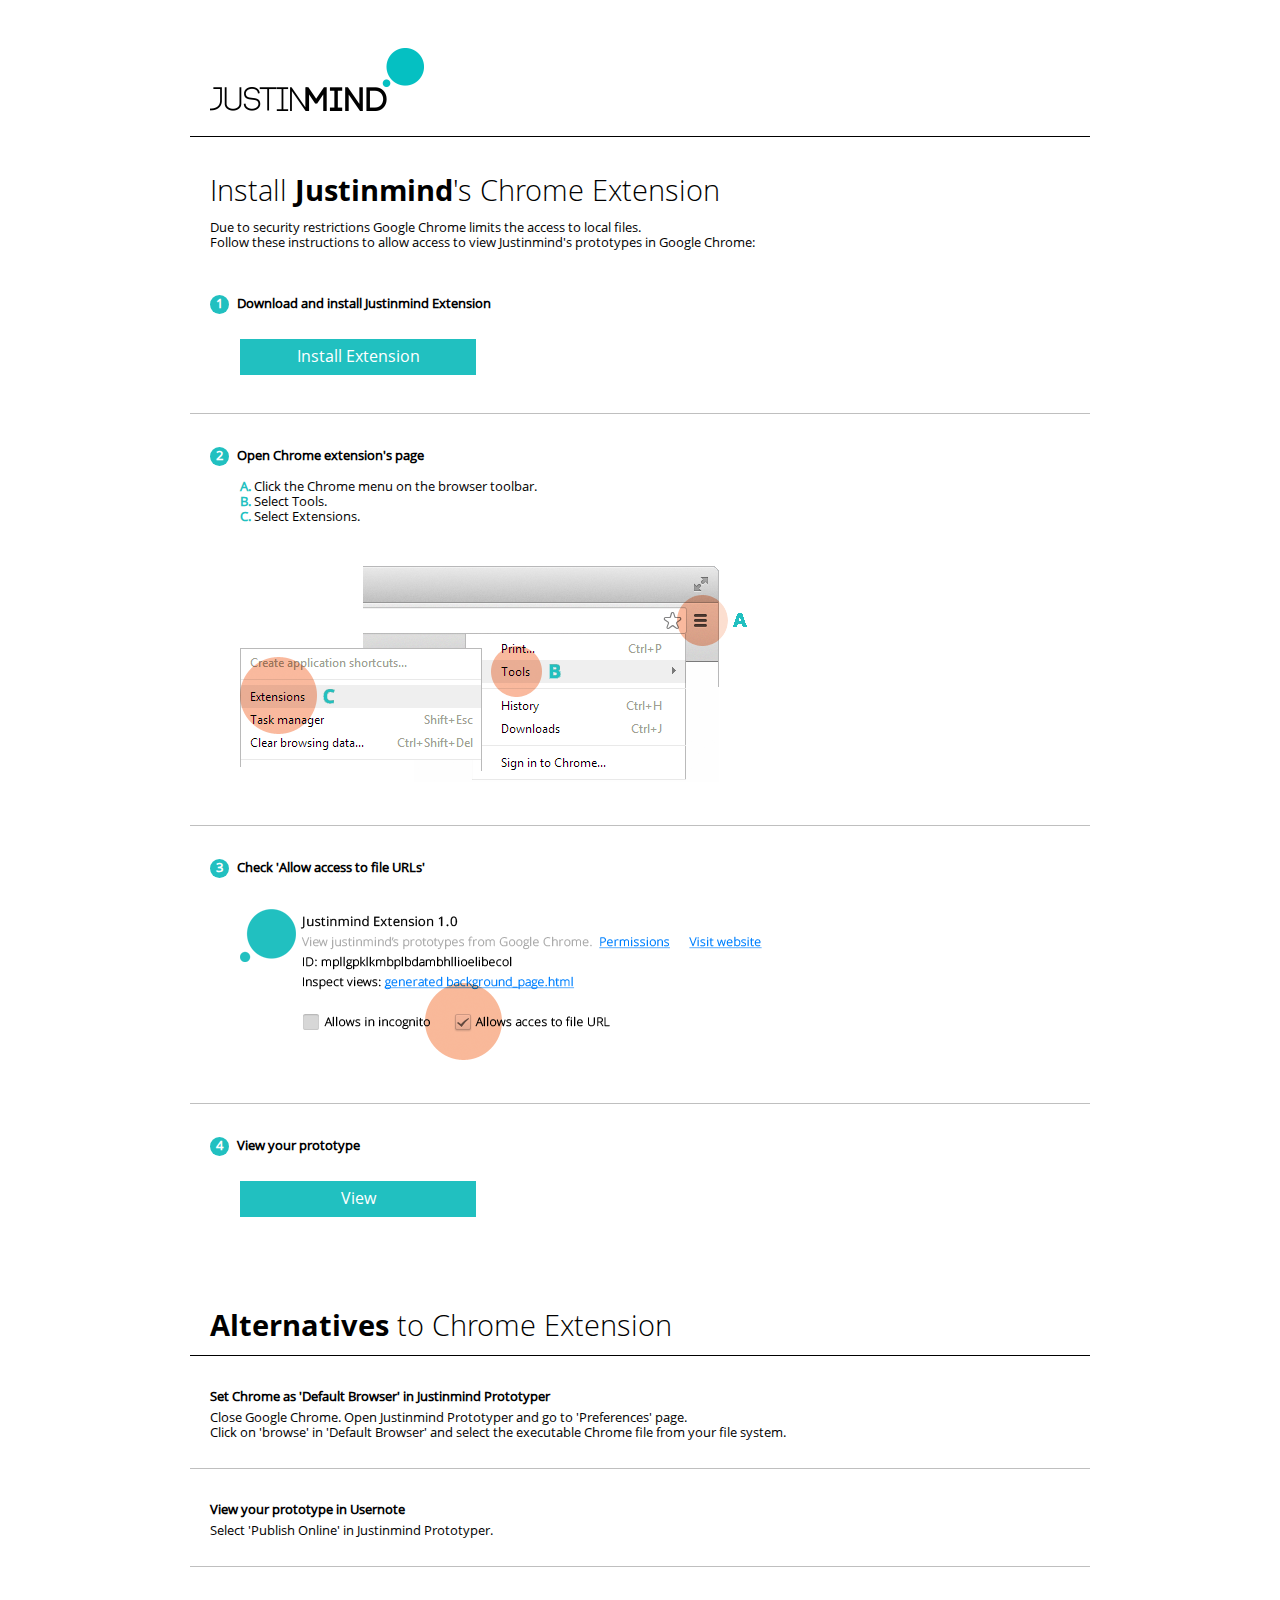
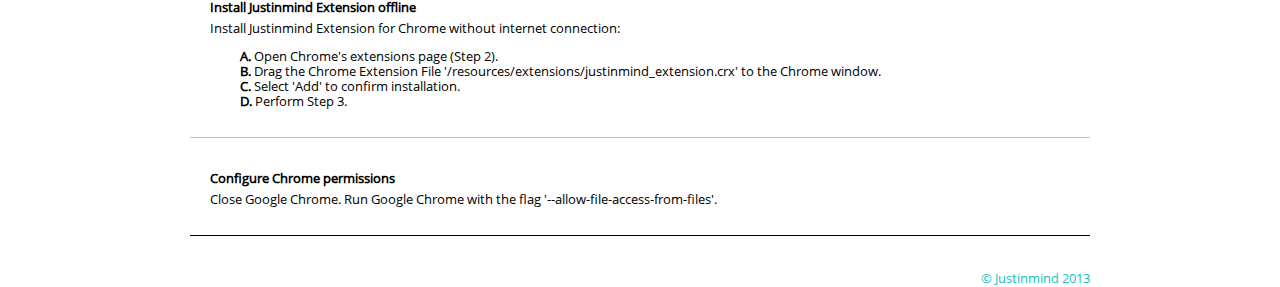
<file: resources/jim/html/chrome.html>
<!DOCTYPE html PUBLIC "-//W3C//DTD XHTML 1.1//EN" "http://www.w3.org/TR/xhtml11/DTD/xhtml11.dtd">
<html>
  <head>
    <meta http-equiv="content-type" content="text/html; charset=utf-8" />
    <title> Justinmind - Install extension</title>
    <style type="text/css">
      body { background-color: #ffffff; font-family: 'OpenSans', sans-serif; color: black;}
      #overlay { position: relative; top: 40px; width: 100%; }
      div.button:hover {opacity:0.9;}
      a {font-size: 12pt;line-height:35px;display:inline-block;text-decoration:none; color:white; width:100%;height:100%; vertical-align:middle;}
      #main {
        width: 900px;
        margin: 0 auto;
      }
      .content_section {
        margin-top: 20px;
		margin-bottom: 38px;
        border-top: 1px solid #bfbfbf;
		padding-left:20px;
		padding-top:33px;
      }
	  .content_section_alt {
        margin-top: 0px;
		margin-bottom: 28px;
        border-top: 1px solid #bfbfbf;
		padding-left:20px;
		padding-top:33px;
      }
	  .first{
		border-top: 1px solid black;
	  }
	  #logo {
		padding-left:20px;
      }
      #title, #alt_title { 
	      font-size: 22pt; 
	      margin-bottom: 10px; 
	      margin-top:0px;
	      font-family: 'OpenSansLight', sans-serif;
      }
	  #alt_title{
		padding-left:20px;
		padding-top:50px;
	  }
      #intro { 
		  margin-bottom:45px;
	  }
	  .description{
	    font-size: 10pt; 
		line-height: 15px; 
	  }
	  #step { 
		  font-size: 10pt; 
		  line-height: 15px; 
	  }
	  .bullet {
	    color:white;
	    text-align:center;
		background-color: #21C0C0;
		width: 18px; height: 18px; 
		-webkit-border-radius: 50%; -moz-border-radius:50%;
		border-radius:50%;
		margin: 0px, auto;
		margin-right: 5px;
		display:inline-block;
		padding-right:1px;
		padding-top:1px;
	  }
	  #install_button{
		/*background-image: url('./images/install_button.png');*/
	  }
	  #view_button{
		/*background-image: url('./images/view.png');*/
	  }
	  .button{
	  	width:236px;
		height:36px;
		margin-left:30px;
		margin-top:25px;
		color:white;
		background-color:#21C0C0;
		text-align:center;
		vertical-align:middle;
	  }
	  #list_steps, #settings{
		margin-left:30px;
	  }
	  #list_alt{
		padding-top:0px;
		margin-top:0px;
		margin-bottom:40px;
	  }
	  div.alt{
		margin-bottom:10px;
	  }
	  #settings{
		margin-top:28px;
	  }
	  .letter{
		display:inline-block;
		color:#21C0C0;
		font-weight:bold;
	  }
	  @font-face{
		font-family: 'OpenSans';
		src:url('./resources/OpenSans-Regular.ttf') format('truetype');
	  }
	  @font-face{
		font-family: 'OpenSansBold';
		src:url('./resources/OpenSans-Bold.ttf') format('truetype');
	  }
	  @font-face{
		font-family: 'OpenSansLight';
		src:url('./resources/OpenSans-Light.ttf') format('truetype');
	  }
	  .intro_alt{
		font-weight:bold;
		margin-bottom:6px;
	  }
	  .sign{
		float:right;
		font-size:10pt;
		color:#21C0C0;
	  }
	  .openSansBold{
		font-family: 'OpenSansBold', sans-serif;
		display:inline-block;
	  }
    </style>
  </head>
  <body>
    <div id="overlay">
      <div id="main">
        <img id="logo" src='./images/logo.png'>
        <div class="content_section first">
	        <div id="title">Install <div class="openSansBold">Justinmind</div>'s Chrome Extension</div>
	        <div id="intro" class="description">
	          Due to security restrictions Google Chrome limits the access to local files.<br>
			  Follow these instructions to allow access to view Justinmind's prototypes in Google Chrome:
			</div>
	        <div id="step">
				<div class="bullet"><b>1</b></div>
				<b>Download and install Justinmind Extension</b>
		        <div id='install_button' class="button"><a href="https://chrome.google.com/webstore/detail/pnfffbfcdapknabgmlnpagljkjdejaap" target='_blank'>Install Extension</a></div>   
	        </div> 
		</div>
		<div class="content_section">
	        <div id="step">
				<div class="bullet"><b>2</b></div>
				<b>Open Chrome extension's page</b>
	        </div> 
	        <dl id="list_steps" class="description">
		        <dt><div class="letter">A.</div> Click the Chrome menu on the browser toolbar.</dt>
		        <dt><div class="letter">B.</div> Select Tools.</dt>
		        <dt><div class="letter">C.</div> Select Extensions.</dt>
	        </dl>
			<img id="settings" src='./images/settings.png'>
		</div>
		<div class="content_section">
			<div id="step">
				<div class="bullet"><b>3</b></div>
				<b>Check 'Allow access to file URLs'</b>
			</div>
			<img id="settings" src='./images/extension.png'>
	    </div>
		<div class="content_section">
			<div id="step">
				<div class="bullet"><b>4</b></div>
				<b>View your prototype</b>
			</div>
			<div id='view_button' class="button"><a href="../../../index.html">View</a></div>  
	    </div>
		<!--EXTENSIONS-->
		<div id="alt_title"><div class="openSansBold">Alternatives</div> to Chrome Extension</div>
		<div class="content_section_alt first">
			<div class="alt description"><div class='intro_alt'>Set Chrome as 'Default Browser' in Justinmind Prototyper</div>
				<div>Close Google Chrome. Open Justinmind Prototyper and go to 'Preferences' page.<br>Click on 'browse' in 'Default Browser' and select the executable Chrome file from your file system.</div>
			</div>
		</div>
		<div class="content_section_alt">
		    <div class="alt description"><div class='intro_alt'>View your prototype in Usernote</div>
				<div>Select 'Publish Online' in Justinmind Prototyper.</div>
			</div>
		</div>
		<div class="content_section_alt">
		    <div class="alt description"><div class='intro_alt'>Install Justinmind Extension offline</div>
				<div>Install Justinmind Extension for Chrome without internet connection:</div>
				<dl id="list_steps" class="description">
					<dt><b>A.</b> Open Chrome's extensions page (Step 2).</dt>
					<dt><b>B.</b> Drag the Chrome Extension File '/resources/extensions/justinmind_extension.crx' to the Chrome window.</dt>
					<dt><b>C.</b> Select 'Add' to confirm installation.</dt>
					<dt><b>D.</b> Perform Step 3.</dt>
				</dl>
			</div>
		</div>
		<div class="content_section_alt">
			<div class="alt description"><div class='intro_alt'>Configure Chrome permissions</div>
				<div>Close Google Chrome. Run Google Chrome with the flag '--allow-file-access-from-files'.</div>
			</div>
		</div>
		<div class="content_section_alt first"><div class="sign">© Justinmind 2013</div></div>
		</div>
	  </div>
    </div>
  </body>
</html>
</file>
